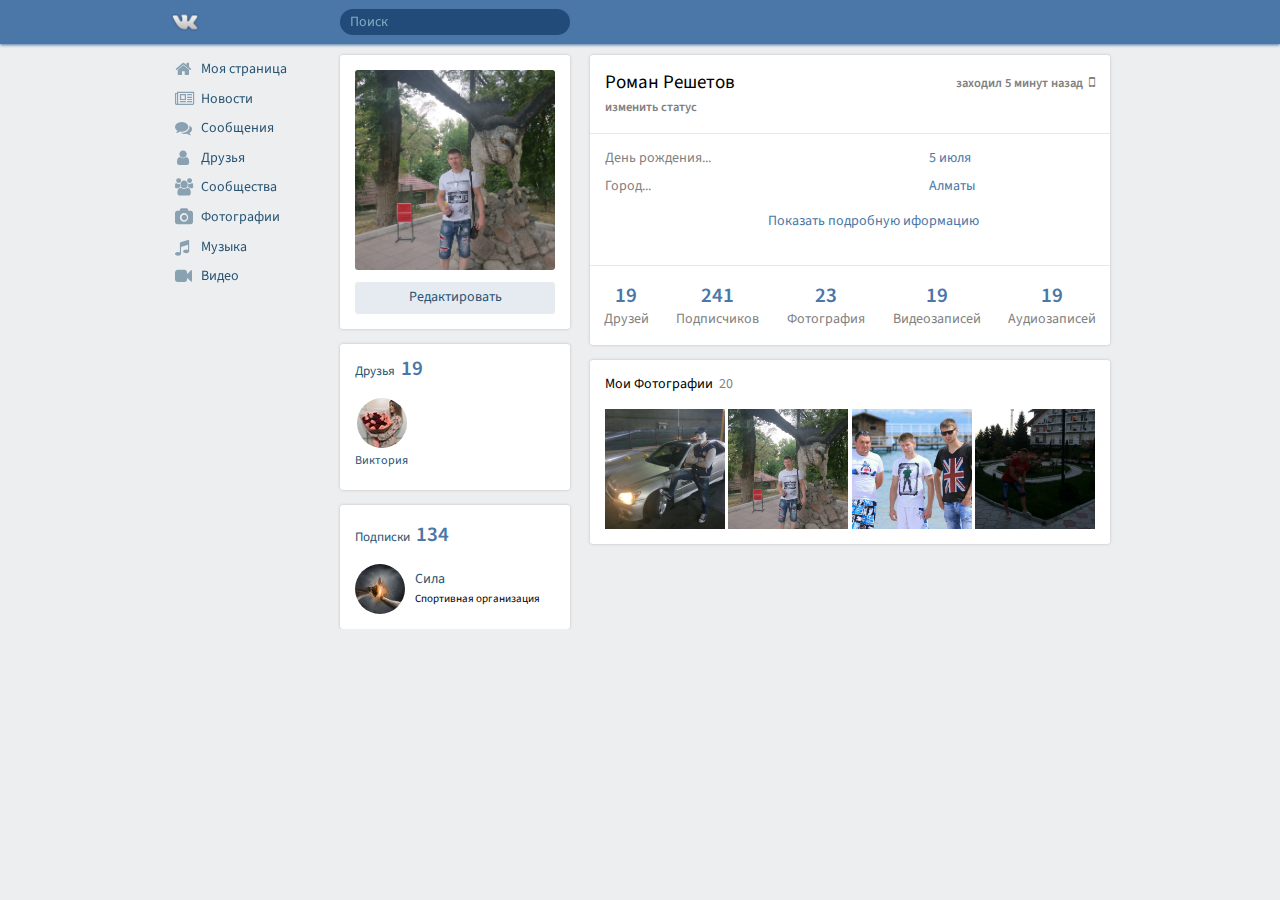
<file: pages/myPage.html>
<!DOCTYPE html>
<html lang="ru">
<head>
	<meta charset="utf-8">
	<title></title>
	<meta name="description" content="">
	<link rel="shortcut icon" href="img/favicon/favicon.ico" type="image/x-icon">
	<link rel="apple-touch-icon" href="img/favicon/apple-touch-icon.png">
	<link rel="apple-touch-icon" sizes="72x72" href="img/favicon/apple-touch-icon-72x72.png">
	<link rel="apple-touch-icon" sizes="114x114" href="img/favicon/apple-touch-icon-114x114.png">
	<meta http-equiv="X-UA-Compatible" content="IE=edge">
	<meta name="viewport" content="width=device-width, initial-scale=1.0">
	<meta name="viewport" content="width=device-width, initial-scale=1, maximum-scale=1">
	<meta name = "format-detection" content="telephone=no">
	<link rel="stylesheet" href="../css/normalize.css">
	<link href="https://fonts.googleapis.com/css2?family=Source+Sans+Pro:wght@300;400;600;700&display=swap" rel="stylesheet">
	<link rel="stylesheet" type="text/html" href="../microtipe-css/microtip.min.css">
	<link rel="stylesheet" href="../libs/font-avesome-4.7.0/css/font-awesome.min.css">
	<link rel="stylesheet" href="../libs/fancybox/jquery.fancybox.min.css">
	<link rel="stylesheet" href="../sass/main.css">
</head>
<body>

	
		<!-- site-wrap -->
	<div class="site-wrap">
			<!-- header -->
	<header class="header">
		<div class="container">
			<div class="header-wrapper">
				<div class="header-wrapper__wrp">
					<div class="header-wrapper__logo">
						<a href="/"><img src="../img/header/logo.png" alt="header-logo"></a>
					</div>
					<form action="#" method="GET">
						<input type="search" class="header-wrapper__form-control" placeholder="Поиск">
					</form>
				</div>
				<div style="display: none;" class="header-wrapper__switch-english" aria-label="Сменить на English" data-microtip-position="right" data-microtip-size="medium" role="tooltip">
					<a href="#">Switch to English</a>
				</div>
			</div>
		</div>
	</header>
	<!-- end header -->

		<div class="myPage">
			<div class="container">
				<div class="myPage-wrapper">
					<div class="myPage-wrapper__left">
						<nav>
							<ul class="myPage-wrapper__navigation">
								<li><a class="myPage-wrapper__link" href="#"><i class="fa fa-home" aria-hidden="true"></i>&nbsp; Моя страница</a></li>
								<li><a class="myPage-wrapper__link" href="#"><i class="fa fa-newspaper-o" aria-hidden="true"></i>&nbsp; Новости</a></li>
								<li><a class="myPage-wrapper__link" href="myMessages.html"><i class="fa fa-comments" aria-hidden="true"></i>&nbsp; Сообщения</a></li>
								<li><a class="myPage-wrapper__link" href="#"><i style="left: 7px;" class="fa fa-user" aria-hidden="true"></i>&nbsp; Друзья</a></li>
								<li><a class="myPage-wrapper__link" href="#"><i class="fa fa-users" aria-hidden="true"></i>&nbsp; Сообщества</a></li>
								<li><a class="myPage-wrapper__link" href="#"><i class="fa fa-camera" aria-hidden="true"></i>&nbsp; Фотографии</a></li>
								<li><a class="myPage-wrapper__link" href="#"><i class="fa fa-music" aria-hidden="true"></i>&nbsp; Музыка</a></li>
								<li><a class="myPage-wrapper__link" href="#"><i class="fa fa-video-camera" aria-hidden="true"></i>&nbsp; Видео</a></li>
							</ul>
						</nav>
					</div>
					<div class="myPage-wrapper__center">
						<div class="myPage-wrapper__avatar">
							<div class="myPage-wrapper__photo">
								<a data-fancybox="gallery" href="../img/mypage/my-photo/2.jpg"><img src="../img/mypage/my-photo/2.jpg" alt=""></a>
							</div>
								<a class="myPage-wrapper__edit" href="#">Редактировать</a>
						</div>
						<div class="myPage-wrapper__friends">
							<div class="myPage-wrapper__top">
								<a href="#">Друзья&nbsp; <span class="myPage-wrapper__count">19</span></a>
							</div>
							<div class="myPage-wrapper__wrp-piple">
								<!-- Тут будут выводится друзья -->
								<div class="myPage-wrapper__people">
									<a href="#"><img src="../img/mypage/frends/1.jpg" alt=""></a>
									<a href="#" class="myPage-wrapper__name">Виктория</a>
								</div>
							</div>
						</div>
						<div class="myPage-wrapper__wrp-subscriptions">
							<div class="myPage-wrapper__top">
								<a href="#">Подписки &nbsp;<span class="myPage-wrapper__count">134</span></a>
							</div>
							<!-- Тут будут выводится Подписки -->
							<div class="myPage-wrapper__subscription">
								<div class="myPage-wrapper__img">
									<a href="#"><img src="../img/mypage/subscriptions/1.jpg" alt=""></a>
								</div>
								<div class="myPage-wrapper__content">
									<a class="myPage-wrapper__title" href="#">Сила</a>
									<span class="myPage-wrapper__subtitle">Спортивная организация</span>
								</div>
							</div>
						</div>
					</div>
					<div class="myPage-wrapper__right">
						<div class="myPage-wrapper__info">
							<div class="myPage-wrapper__top-header">
								<div class="myPage-wrapper__wrp-top">
									<h1 class="myPage-wrapper__name-lastname">Роман Решетов</h1>
									<span class="myPage-wrapper__data-time">заходил 5 минут назад &nbsp;<i class="fa fa-mobile" aria-hidden="true"></i></span>
								</div>
								<span class="myPage-wrapper__status">изменить статус</span>
							</div>
							<div class="myPage-wrapper__top-main">
								<div class="myPage-wrapper__fix-info">
									<div class="myPage-wrapper__wrp-fix-info">
										<span class="myPage-wrapper__birthday">День рождения...</span>
										<a href="#" class="myPage-wrapper__date-birth">5 июля</a> 
									</div>
									<div class="myPage-wrapper__wrp-fix-info">
										<span class="myPage-wrapper__sity">Город...</span>
									<a href="#" class="myPage-wrapper__sity-name">Алматы</a>
									</div>
								</div>
								<div class="myPage-wrapper__hide-block">
									<span class="myPage-wrapper__hide-activ">Показать подробную иформацию</span>
									<div class="myPage-wrapper__show-block">
										<div class="myPage-wrapper__item">
											<div class="myPage-wrapper__wrp-body">
												<span class="myPage-wrapper__nuts">Основная информация</span>
												<div class="myPage-wrapper__line"></div>
												<a href="#" class="myPage-wrapper__edit-info">Редактировать</a>
											</div>
											<div class="myPage-wrapper__wrp-fix-info">
												<span class="myPage-wrapper__birthday">Родной город...</span>
												<a href="#" class="myPage-wrapper__date-birth">Алматы</a> 
											</div>
											<div class="myPage-wrapper__wrp-fix-info">
												<span class="myPage-wrapper__sity">Языки...</span>
												<a href="#" class="myPage-wrapper__sity-name">Русский</a>
											</div>
										</div>
										<div class="myPage-wrapper__item">
											<div class="myPage-wrapper__wrp-body">
												<span class="myPage-wrapper__nuts">Контактная информация</span>
												<div class="myPage-wrapper__line"></div>
												<a href="#" class="myPage-wrapper__edit-info">Редактировать</a>
											</div>
											<div class="myPage-wrapper__wrp-fix-info">
												<span class="myPage-wrapper__sity">Моб телефон...</span>
												<a href="tel:87071746331" class="myPage-wrapper__sity-name">8(707) 174-63-31</a>
											</div>
										</div>
										<div class="myPage-wrapper__item">
											<div class="myPage-wrapper__wrp-body">
												<span class="myPage-wrapper__nuts">Образование</span>
												<div class="myPage-wrapper__line"></div>
												<a href="#" class="myPage-wrapper__edit-info">Редактировать</a>
											</div>
											<div class="myPage-wrapper__wrp-fix-info">
												<span class="myPage-wrapper__sity">Школа...</span>
												<a href="#" class="myPage-wrapper__sity-name">Школа-гимназия №118</a>
											</div>
											<div class="myPage-wrapper__wrp-fix-info">
												<span class="myPage-wrapper__sity" style="opacity: 0;">Школа...</span>
												<span class="myPage-wrapper__sity-name">Алматы</span>
											</div>
											<div class="myPage-wrapper__wrp-fix-info">
												<span class="myPage-wrapper__sity" style="opacity: 0;">Школа...</span>
												<a href="#" class="myPage-wrapper__sity-name">Программист</a>
											</div>
										</div>
										<div class="myPage-wrapper__item">
											<div class="myPage-wrapper__wrp-body">
												<span class="myPage-wrapper__nuts">Личная информация</span>
												<div class="myPage-wrapper__line"></div>
												<a href="#" class="myPage-wrapper__edit-info">Редактировать</a>
											</div>
											<div class="myPage-wrapper__wrp-fix-info">
												<span class="myPage-wrapper__sity">Интересы...</span>
												<a href="#" class="myPage-wrapper__sity-name">Спорт, Программирование</a>
											</div>
											<div class="myPage-wrapper__wrp-fix-info">
												<span class="myPage-wrapper__sity">Любимая музыка...</span>
												<span class="myPage-wrapper__sity-name">Меломан</span>
											</div>
											<div class="myPage-wrapper__wrp-fix-info">
												<span class="myPage-wrapper__sity">Любимые игры...</span>
												<a href="#" class="myPage-wrapper__sity-name">Ведьмак 3</a>
											</div>
											<div class="myPage-wrapper__wrp-fix-info">
												<span class="myPage-wrapper__sity">О себе...</span>
												<a href="#" class="myPage-wrapper__sity-name">Не люблю скучать)</a>
											</div>
											<div class="myPage-wrapper__wrp-fix-info">
												<span class="myPage-wrapper__sity">Группы...</span>
												<a href="#" class="myPage-wrapper__sity-name">Цветок планеты</a>
											</div>
										</div>
									</div>
								</div>
							</div>
							<div class="myPage-wrapper__top-footer">
								<div class="myPage-wrapper__top-wrp-count">
									<div class="myPage-wrapper__top-counter">
										<a class="myPage-wrapper__top-page-link" href="#">
											<div class="myPage-wrapper__count">19</div>
											<div class="myPage-wrapper__label">Друзей</div>
										</a>
									</div>
									<div class="myPage-wrapper__top-counter">
										<a class="myPage-wrapper__top-page-link" href="#">
											<div class="myPage-wrapper__count">241</div>
											<div class="myPage-wrapper__label">Подписчиков</div>
										</a>
									</div>
									<div class="myPage-wrapper__top-counter">
										<a class="myPage-wrapper__top-page-link" href="#">
											<div class="myPage-wrapper__count">23</div>
											<div class="myPage-wrapper__label">Фотография</div>
										</a>
									</div>
									<div class="myPage-wrapper__top-counter">
										<a class="myPage-wrapper__top-page-link" href="#">
											<div class="myPage-wrapper__count">19</div>
											<div class="myPage-wrapper__label">Видеозаписей</div>
										</a>
									</div>
									<div class="myPage-wrapper__top-counter">
										<a class="myPage-wrapper__top-page-link" href="#">
											<div class="myPage-wrapper__count">19</div>
											<div class="myPage-wrapper__label">Аудиозаписей</div>
										</a>
									</div>
								</div>
							</div>
						</div>
						<div class="myPage-wrapper__my-photo">
							<div class="myPage-wrapper__top-photo">
								<a href="#" class="myPage-wrapper__link-no-decoration">
									<span class="myPage-wrapper__title1">Мои Фотографии</span>&nbsp;
									<span class="myPage-wrapper__count1">20</span>
								</a>
								<div class="myPage-wrapper__wrp-flex">
									<div class="myPage-wrapper__itm">
										<a data-fancybox="gallery" href="../img/mypage/my-photo/1.jpg">
											<img src="../img/mypage/my-photo/1.jpg" alt="">
										</a>
									</div>
									<div class="myPage-wrapper__itm">
										<a data-fancybox="gallery" href="../img/mypage/my-photo/2.jpg">
											<img src="../img/mypage/my-photo/2.jpg" alt="">
										</a>
									</div>
									<div class="myPage-wrapper__itm">
										<a data-fancybox="gallery" href="../img/mypage/my-photo/3.jpg">
											<img src="../img/mypage/my-photo/3.jpg" alt="">
										</a>
									</div>
									<div class="myPage-wrapper__itm">
										<a data-fancybox="gallery" href="../img/mypage/my-photo/4.jpg">
											<img src="../img/mypage/my-photo/4.jpg" alt="">
										</a>
									</div>
								</div>
							</div>
						</div>
					</div>
				</div>
			</div>
		</div>
		<!-- end-site-wrpap -->
	</div>
	

	

		
		<script src="../libs/jquery-connect/jquery-3.4.1.min.js"></script>
		<script src="../js/accordeon.js"></script>
		<script src="../libs/fancybox/jquery.fancybox.min.js"></script>

		
	

</body>
</html>
</file>
<file: sass/main.css>
html {
  font-size: 100%;
}

*::-webkit-input-placeholder {
  color: #666;
  opacity: 1;
}

*:-moz-placeholder {
  color: #666;
  opacity: 1;
}

*::-moz-placeholder {
  color: #666;
  opacity: 1;
}

*:-ms-input-placeholder {
  color: #666;
  opacity: 1;
}

* {
  -webkit-box-sizing: border-box;
  box-sizing: border-box;
}

*:before, *:after {
  -webkit-box-sizing: border-box;
  box-sizing: border-box;
}

body {
  min-width: 320px;
  position: relative;
  line-height: 1.4;
  font-weight: 400;
  overflow-x: hidden;
  margin: 0;
  font-family: 'Source Sans Pro', sans-serif;
  background: #EDEEF0;
  font-size: 14px;
}

p {
  margin: 0;
}

a {
  text-decoration: none;
  outline: none;
  display: inline-block;
}

a:hover {
  text-decoration: underline;
}

img {
  max-width: 100%;
  height: auto;
  vertical-align: bottom;
}

ul li,
ol li {
  list-style: none;
  display: block;
  margin: 0;
}

span {
  display: inline-block;
}

ul, ol {
  display: block;
  margin: 0;
  padding-left: 0;
}

strong {
  display: inline-block;
}

button {
  outline: none;
  border: 0;
  padding: 0;
  cursor: pointer;
}

h1, h2, h3, h4, h5, h6 {
  margin: 0;
  font-weight: normal;
}

nav {
  position: fixed;
}

.hidden {
  display: none;
}

.site-wrap {
  overflow: hidden;
}

.container {
  margin: 0 auto;
  position: relative;
  padding: 0 15px;
  max-width: 970px;
  width: 100%;
}

.header {
  background: #4A76A8;
  padding: 7px 0;
  -webkit-box-shadow: 0 1px 3px 0 #4A76A8;
          box-shadow: 0 1px 3px 0 #4A76A8;
  z-index: 1000;
  width: 100%;
  position: fixed;
}

.header-wrapper {
  display: -webkit-box;
  display: -ms-flexbox;
  display: flex;
  -webkit-box-align: center;
      -ms-flex-align: center;
          align-items: center;
  -webkit-box-pack: justify;
      -ms-flex-pack: justify;
          justify-content: space-between;
}

.header-wrapper__wrp {
  display: -webkit-box;
  display: -ms-flexbox;
  display: flex;
  -webkit-box-pack: justify;
      -ms-flex-pack: justify;
          justify-content: space-between;
  -webkit-box-align: center;
      -ms-flex-align: center;
          align-items: center;
  max-width: 400px;
  width: 100%;
}

.header-wrapper__logo {
  max-width: 30px;
  width: 100%;
}

.header-wrapper__form-control {
  width: 230px;
  outline: none;
  border-radius: 25px;
  border: none;
  padding: 5px 10px;
  font-size: 14px;
  background: #224B7A;
}

.header-wrapper__form-control::-webkit-input-placeholder {
  color: #81ADC3;
}

.header-wrapper__switch-english a {
  color: #fff;
  text-decoration: none;
  font-size: 14px;
  font-weight: 600;
}

.main {
  padding-top: 110px;
  min-height: 100vh;
}

.main-wrapper {
  display: -webkit-box;
  display: -ms-flexbox;
  display: flex;
  -webkit-box-pack: justify;
      -ms-flex-pack: justify;
          justify-content: space-between;
  -ms-flex-wrap: nowrap;
      flex-wrap: nowrap;
}

.main-wrapper__left {
  text-align: center;
  width: 54%;
}

.main-wrapper__content {
  margin-bottom: 20px;
}

.main-wrapper__title {
  font-size: 22px;
  font-weight: 600;
  margin-bottom: 10px;
}

.main-wrapper__description {
  font-size: 14px;
  line-height: 20px;
}

.main-wrapper__picture {
  max-width: 400px;
  width: 100%;
  margin: 0 auto;
}

.main-wrapper__auth {
  padding: 25px;
  background: #fff;
  border-radius: 4px;
}

.main-wrapper__form-control {
  width: 270px;
  padding: 7px 10px;
  outline: none;
  border: none;
  border-radius: 3px;
  font-size: 14px;
  border: 1px solid #D3D9DE;
  margin-bottom: 12px;
}

.main-wrapper__door {
  background: #4A76A8;
  color: #fff;
  border-radius: 4px;
  width: 100%;
  padding: 8px 0;
  -webkit-transition: .3s;
  transition: .3s;
}

.main-wrapper__door:hover {
  -webkit-transition: .3s;
  transition: .3s;
  -webkit-transform: scale(0.98);
          transform: scale(0.98);
  background: #1e6fb1;
}

.main-wrapper__reg {
  margin-top: 30px;
  padding: 25px;
  background: #fff;
  border-radius: 4px;
  text-align: center;
}

.main-wrapper__headline {
  font-weight: 600;
  font-size: 21px;
  line-height: 17px;
}

.main-wrapper__subtitle {
  font-size: 14px;
  margin-bottom: 15px;
}

.main-wrapper__registration {
  background: #5FB053;
  -webkit-transition: .3s;
  transition: .3s;
}

.main-wrapper__registration:hover {
  -webkit-transition: .3s;
  transition: .3s;
  background: #63c055;
}

.main-wrapper__data {
  max-width: 153px;
  width: 100%;
  display: -webkit-box;
  display: -ms-flexbox;
  display: flex;
  -webkit-box-align: center;
      -ms-flex-align: center;
          align-items: center;
  -ms-flex-pack: distribute;
      justify-content: space-around;
  margin-bottom: 10px;
  font-weight: 600;
}

.main-wrapper__data span {
  display: -webkit-box;
  display: -ms-flexbox;
  display: flex;
  -webkit-box-align: center;
      -ms-flex-align: center;
          align-items: center;
  -webkit-box-pack: center;
      -ms-flex-pack: center;
          justify-content: center;
  width: 20px;
  height: 20px;
  font-weight: 400;
  border-radius: 50%;
  -webkit-box-shadow: 0 0 3px 0 #000;
          box-shadow: 0 0 3px 0 #000;
  font-size: 13px;
  -webkit-transition: .3s;
  transition: .3s;
}

.main-wrapper__data span:hover {
  -webkit-transition: .3s;
  transition: .3s;
  -webkit-box-shadow: 0 0 5px 0 #000;
          box-shadow: 0 0 5px 0 #000;
}

.main-wrapper__select-wrp {
  margin-bottom: 15px;
}

.main-wrapper__select-wrp select {
  width: 100%;
  padding: 4px 0;
  font-size: 14px;
  border: none;
  outline: none;
  -webkit-box-shadow: 0 0 1.2px 0 #000;
          box-shadow: 0 0 1.2px 0 #000;
  margin-bottom: 10px;
  background: #2f9dbc10;
}

.myPage {
  margin-top: 55px;
}

.myPage-wrapper {
  display: -webkit-box;
  display: -ms-flexbox;
  display: flex;
  -webkit-box-pack: justify;
      -ms-flex-pack: justify;
          justify-content: space-between;
  -ms-flex-wrap: wrap;
      flex-wrap: wrap;
}

.myPage-wrapper__left {
  margin-right: 165px;
}

.myPage-wrapper__link {
  color: #285473;
  padding: 5px 5px 5px 25px;
  width: 146px;
  border-radius: 3px;
  position: relative;
}

.myPage-wrapper__link:hover {
  background: #9e9e9e2a;
  text-decoration: none;
}

.myPage-wrapper__link i {
  position: absolute;
  left: 5px;
  font-size: 17px;
  opacity: .5;
}

.myPage-wrapper__center {
  max-width: 230px;
  width: 100%;
  margin-right: 15px;
}

.myPage-wrapper__avatar {
  padding: 15px;
  border-radius: 3px;
  background: #fff;
  -webkit-box-shadow: 0 0 3px 0 #bebcbc;
          box-shadow: 0 0 3px 0 #bebcbc;
}

.myPage-wrapper__photo {
  border-radius: 3px;
  margin-bottom: 12px;
}

.myPage-wrapper__photo img {
  width: 200px;
  height: 200px;
  -o-object-fit: cover;
     object-fit: cover;
  border-radius: 3px;
}

.myPage-wrapper__edit {
  color: #285473;
  display: block;
  text-align: center;
  background: #E5EBF1;
  border-radius: 3px;
  padding: 6px 0;
}

.myPage-wrapper__edit:hover {
  background: #dee5eb;
  text-decoration: none;
}

.myPage-wrapper__friends {
  margin-top: 15px;
  border-radius: 3px;
  background: #fff;
  -webkit-box-shadow: 0 0 3px 0 #bebcbc;
          box-shadow: 0 0 3px 0 #bebcbc;
  padding: 10px 15px;
  margin-bottom: 15px;
}

.myPage-wrapper__top {
  max-width: 105px;
  width: 100%;
  font-size: 13px;
  display: -webkit-box;
  display: -ms-flexbox;
  display: flex;
  -webkit-box-pack: justify;
      -ms-flex-pack: justify;
          justify-content: space-between;
  margin-bottom: 15px;
}

.myPage-wrapper__top a {
  text-decoration: none;
  color: #285473;
}

.myPage-wrapper__count {
  color: #7a7878;
}

.myPage-wrapper__people {
  text-align: center;
  cursor: pointer;
  margin-bottom: 10px;
}

.myPage-wrapper__people:nth-child(4), .myPage-wrapper__people:nth-child(5), .myPage-wrapper__people:nth-child(6) {
  margin-bottom: 0;
}

.myPage-wrapper__people img {
  max-width: 50px;
  min-height: 50px;
  border-radius: 50%;
}

.myPage-wrapper__wrp-piple {
  display: -webkit-box;
  display: -ms-flexbox;
  display: flex;
  -webkit-box-pack: justify;
      -ms-flex-pack: justify;
          justify-content: space-between;
  -webkit-box-align: center;
      -ms-flex-align: center;
          align-items: center;
  -ms-flex-wrap: wrap;
      flex-wrap: wrap;
}

.myPage-wrapper__name {
  margin-top: 5px;
  font-size: 12px;
  display: block;
  color: #285473;
}

.myPage-wrapper__wrp-subscriptions {
  padding: 15px;
  border-radius: 3px;
  background: #fff;
  -webkit-box-shadow: 0 0 3px 0 #bebcbc;
          box-shadow: 0 0 3px 0 #bebcbc;
}

.myPage-wrapper__img {
  margin-right: 10px;
}

.myPage-wrapper__subscription {
  display: -webkit-box;
  display: -ms-flexbox;
  display: flex;
  -webkit-box-align: center;
      -ms-flex-align: center;
          align-items: center;
  margin-bottom: 12px;
}

.myPage-wrapper__subscription:last-child {
  margin-bottom: 0;
}

.myPage-wrapper__subscription img {
  max-width: 50px;
  min-height: 50px;
  border-radius: 50%;
}

.myPage-wrapper__title {
  display: block;
  color: #285473;
  text-align: left;
  font-size: 14px;
}

.myPage-wrapper__subtitle {
  font-size: 11px;
}

.myPage-wrapper__right {
  max-width: 520px;
  width: 100%;
}

.myPage-wrapper__info {
  background: #fff;
  border-radius: 3px;
  -webkit-box-shadow: 0 0 3px 0 #bebcbc;
          box-shadow: 0 0 3px 0 #bebcbc;
}

.myPage-wrapper__top-header {
  padding: 15px;
  padding-bottom: 15px;
  border-bottom: 1px solid #E7E8EC;
}

.myPage-wrapper__wrp-top {
  display: -webkit-box;
  display: -ms-flexbox;
  display: flex;
  -webkit-box-align: center;
      -ms-flex-align: center;
          align-items: center;
  -webkit-box-pack: justify;
      -ms-flex-pack: justify;
          justify-content: space-between;
}

.myPage-wrapper__name-lastname {
  font-size: 19px;
}

.myPage-wrapper__data-time {
  font-size: 12.5px;
  font-weight: 600;
  color: #808080;
}

.myPage-wrapper__data-time i {
  font-size: 14px;
}

.myPage-wrapper__status {
  color: #808080;
  font-size: 12.5px;
  font-weight: 600;
  padding: 2px 0;
  display: block;
}

.myPage-wrapper__status:hover {
  background: #ececec9d;
  cursor: pointer;
}

.myPage-wrapper__top-main {
  padding: 15px;
}

.myPage-wrapper__wrp-fix-info {
  max-width: 370px;
  width: 100%;
  display: -webkit-box;
  display: -ms-flexbox;
  display: flex;
  -webkit-box-pack: justify;
      -ms-flex-pack: justify;
          justify-content: space-between;
  margin-bottom: 8px;
}

.myPage-wrapper__birthday {
  color: #808080;
}

.myPage-wrapper__date-birth {
  padding-right: 4px;
  color: #4A76A8;
}

.myPage-wrapper__sity {
  color: #808080;
}

.myPage-wrapper__sity-name {
  color: #4A76A8;
}

.myPage-wrapper__hide-activ {
  padding: 8px 0;
  padding-left: 47px;
  text-align: center;
  display: block;
  border-radius: 3px;
  color: #4A76A8;
}

.myPage-wrapper__hide-activ:hover {
  cursor: pointer;
  background: #ececec9d;
}

.myPage-wrapper__show-block {
  display: none;
}

.myPage-wrapper__hide-activ {
  margin-bottom: 10px;
}

.myPage-wrapper__wrp-body {
  display: -webkit-box;
  display: -ms-flexbox;
  display: flex;
  -webkit-box-align: center;
      -ms-flex-align: center;
          align-items: center;
  -webkit-box-pack: justify;
      -ms-flex-pack: justify;
          justify-content: space-between;
  margin-bottom: 12px;
}

.myPage-wrapper__item:hover .myPage-wrapper__edit-info {
  display: block;
}

.myPage-wrapper__nuts {
  white-space: nowrap;
  padding-right: 5px;
}

.myPage-wrapper__line {
  width: 100%;
  height: 1px;
  background: #E7E8EC;
}

.myPage-wrapper__edit-info {
  color: #808080;
  padding-left: 5px;
  display: none;
}

.myPage-wrapper__top-footer {
  border-top: 1px solid #E7E8EC;
}

.myPage-wrapper__top-wrp-count {
  display: -webkit-box;
  display: -ms-flexbox;
  display: flex;
  -ms-flex-pack: distribute;
      justify-content: space-around;
  -webkit-box-align: center;
      -ms-flex-align: center;
          align-items: center;
  -ms-flex-wrap: wrap;
      flex-wrap: wrap;
}

.myPage-wrapper__top-counter {
  padding: 15px 0;
}

.myPage-wrapper__top-counter:hover .myPage-wrapper__label {
  color: #4A76A8;
}

.myPage-wrapper__top-page-link {
  text-decoration: none !important;
  text-align: center;
}

.myPage-wrapper__count {
  color: #4A76A8;
  font-size: 21px;
  font-weight: 600;
}

.myPage-wrapper__label {
  color: #808080;
  font-size: 14px;
}

.myPage-wrapper__my-photo {
  margin-top: 15px;
}

.myPage-wrapper__top-photo {
  padding: 15px;
  background: #fff;
  border-radius: 3px;
  -webkit-box-shadow: 0 0 3px 0 #bebcbc;
          box-shadow: 0 0 3px 0 #bebcbc;
}

.myPage-wrapper__link-no-decoration {
  color: #000;
  text-decoration: none !important;
  margin-bottom: 15px;
}

.myPage-wrapper__count1 {
  color: #808080;
}

.myPage-wrapper__wrp-flex {
  display: -webkit-box;
  display: -ms-flexbox;
  display: flex;
  -webkit-box-pack: justify;
      -ms-flex-pack: justify;
          justify-content: space-between;
  -ms-flex-wrap: wrap;
      flex-wrap: wrap;
}

.myPage-wrapper__itm {
  position: relative;
  overflow: hidden;
}

.myPage-wrapper__itm img {
  width: 120px;
  height: 120px;
  -o-object-fit: cover;
     object-fit: cover;
  -webkit-transition: .3s;
  transition: .3s;
}

.myPage-wrapper__itm img:hover {
  -webkit-transition: .3s;
  transition: .3s;
  -webkit-transform: scale(1.1);
          transform: scale(1.1);
}

.myMessages {
  margin-top: 55px;
}

.myMessages-wrapper {
  display: -webkit-box;
  display: -ms-flexbox;
  display: flex;
  -webkit-box-pack: justify;
      -ms-flex-pack: justify;
          justify-content: space-between;
}

.myMessages-wrapper__center {
  width: 81.7%;
}

.myMessages-wrapper__messages-list {
  -webkit-box-shadow: 0 0 3px 0 #bebcbc;
          box-shadow: 0 0 3px 0 #bebcbc;
  border-radius: 3px;
  background: #fff;
}

.myMessages-wrapper__item {
  padding: 15px;
  border-bottom: 1px solid #E7E8EC;
  cursor: pointer;
  border-radius: 3px;
}

.myMessages-wrapper__item:hover {
  background: #e0dbdb33;
}

.myMessages-wrapper__item:hover i {
  -webkit-transition: 1s;
  transition: 1s;
  -webkit-transform: rotate(0deg);
          transform: rotate(0deg);
  color: #808080;
}

.myMessages-wrapper__wrd-display-mess {
  display: -webkit-box;
  display: -ms-flexbox;
  display: flex;
  -webkit-box-align: center;
      -ms-flex-align: center;
          align-items: center;
}

.myMessages-wrapper__avatar-left {
  margin-right: 15px;
}

.myMessages-wrapper__avatar-left img {
  width: 50px;
  height: 50px;
  border-radius: 50%;
  -o-object-fit: cover;
     object-fit: cover;
}

.myMessages-wrapper__content {
  width: 95%;
  display: -webkit-box;
  display: -ms-flexbox;
  display: flex;
  -webkit-box-pack: justify;
      -ms-flex-pack: justify;
          justify-content: space-between;
  -webkit-box-align: center;
      -ms-flex-align: center;
          align-items: center;
  margin-bottom: 5px;
}

.myMessages-wrapper__wrp-name-time {
  width: 100%;
  line-height: 25px;
  position: relative;
}

.myMessages-wrapper__wrp-name-time i {
  position: absolute;
  right: 0;
  top: 5px;
  color: #fff;
  font-size: 13px;
}

.myMessages-wrapper__wrp-name-time i:hover {
  color: tomato;
}

.myMessages-wrapper__name {
  font-weight: 600;
}

.myMessages-wrapper__time {
  font-weight: 600;
  color: #808080;
}

.myMessages-wrapper__message-window-last {
  width: 97%;
  background: #ececec75;
  border-radius: 3px;
  padding: 3px 8px;
}

@media only screen and (max-width: 768px) {
  .animated {
    /*CSS transitions*/
    -webkit-transition-property: none !important;
    transition-property: none !important;
    /*CSS transforms*/
    -webkit-transform: none !important;
    transform: none !important;
    /*CSS animations*/
    -webkit-animation: none !important;
    animation: none !important;
  }
}
/*# sourceMappingURL=main.css.map */
</file>
